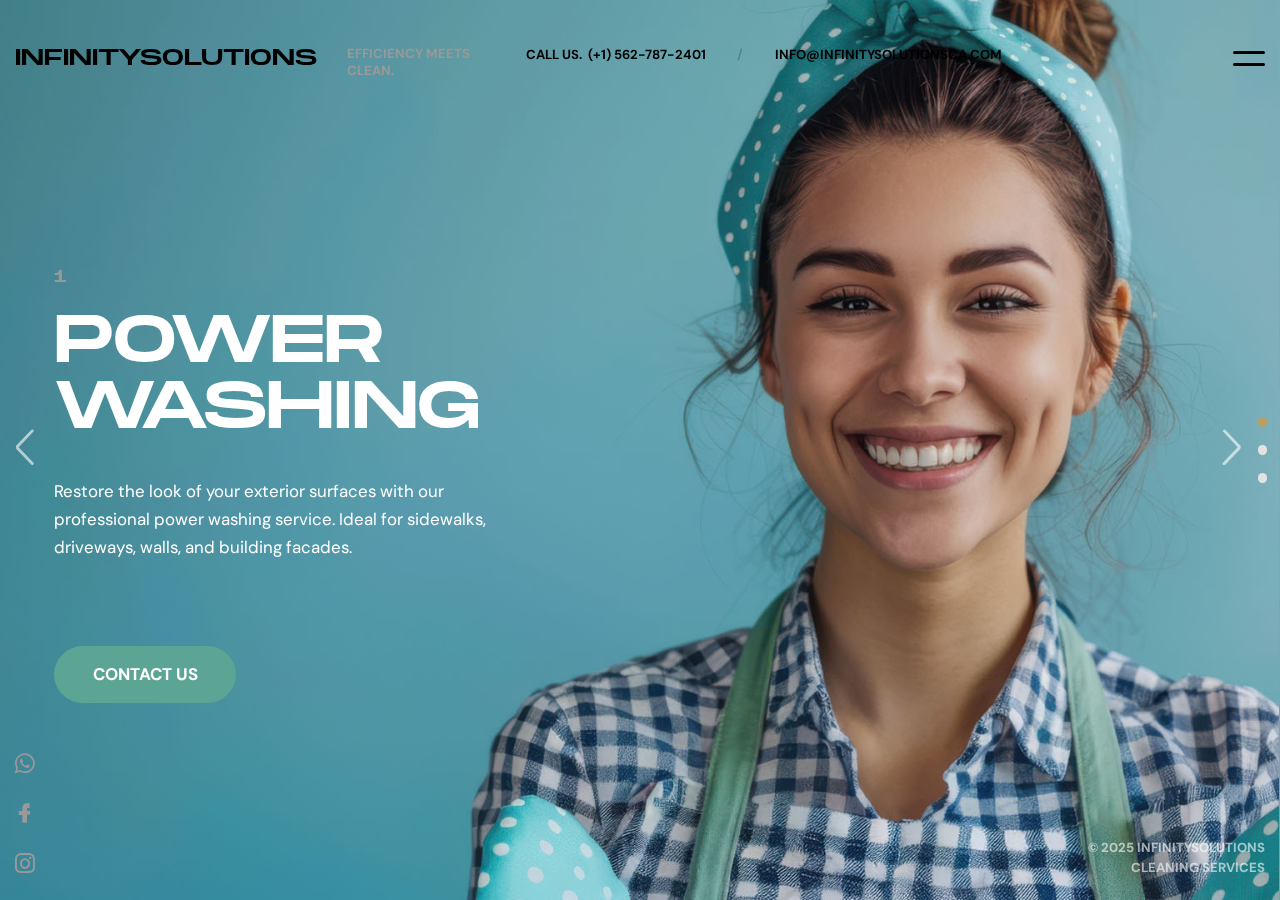
<file: services.html>
<!doctype html>
<html lang="en">
  <head>
    <meta charset="utf-8">
    <meta name="viewport" content="width=device-width, initial-scale=1, shrink-to-fit=no, user-scalable=0">
    <meta name="description" content="Professional commercial cleaning in Long Beach, CA. Office, warehouse, clinic & school cleaning, plus power washing & post-construction services.">
    <meta name="keywords" content="commercial cleaning, office cleaning, janitorial services, warehouse cleaning, clinic cleaning, school cleaning, Long Beach, Infinity Solutions">
    <meta name="robots" content="index, follow">

    <!-- Facebook Meta Tags -->
    <meta property="og:type" content="website">
    <meta property="og:title" content="Infinity Solutions | Commercial Cleaning Services">
    <meta property="og:description" content="Trusted commercial cleaning in Long Beach, CA. Offices, schools, clinics, warehouses & more. Get your free quote today.">
    <meta property="og:image" content="https://tusitio.com/images/og-image.jpg"> <!-- reemplazar con URL real -->
    <meta property="og:url" content="https://tusitio.com/">
    <meta property="og:site_name" content="Infinity Solutions">

    <!-- Twitter Meta Tags -->
  <meta name="twitter:card" content="summary_large_image">
  <meta name="twitter:title" content="Infinity Solutions | Commercial Cleaning Services">
  <meta name="twitter:description" content="Trusted commercial cleaning in Long Beach, CA. Offices, schools, clinics, warehouses & more. Get your free quote today.">
  <meta name="twitter:image" content="https://tusitio.com/images/og-image.jpg"> <!-- reemplazar con URL real -->



    <title>Infinity Solutions | Commercial Cleaning Services in Long Beach, CA</title>

    <!-- CSS -->
    <link href="css/bootstrap.min.css" rel="stylesheet">
    <link href="css/owl.carousel.min.css" rel="stylesheet">
    <link href="css/owl.theme.default.min.css" rel="stylesheet">
    <link href="css/animate.min.css" rel="stylesheet">
    <link href="css/jquery.pagepiling.css" rel="stylesheet">
    <link href="css/jquery.fancybox.min.css" rel="stylesheet">
    <link href="css/LineIcons.css" rel="stylesheet">

    <!-- Main CSS -->
    <link href="css/style.css" rel="stylesheet">

    <!-- Favicons -->
    <link rel="apple-touch-icon" sizes="180x180" href="img/favicons/apple-touch-icon.png">
    <link rel="icon" type="image/png" sizes="32x32" href="img/favicons/favicon-32x32.png">
    <link rel="icon" type="image/png" sizes="16x16" href="img/favicons/favicon-16x16.png">
    <link rel="manifest" href="img/favicons/site.webmanifest">
    <link rel="mask-icon" href="img/favicons/safari-pinned-tab.svg" color="#222222">
    <link rel="shortcut icon" href="img/favicons/favicon.ico">
    <meta name="msapplication-TileColor" content="#222222">
    <meta name="msapplication-config" content="img/favicons/browserconfig.xml">
    <meta name="theme-color" content="#ffffff">

  </head>

  <body class="body-copyright-light">
    <div class="preloader">
      <div class="three-bounce">
        <div class="one"></div>
        <div class="two"></div>
        <div class="three"></div>
      </div>
    </div>
    <div class="wrapper">
      <header id="header" class="header header-fixed">
        <div class="header-bg"></div>
        <div class="container-fluid clearfix">
          <div class="brand">
            <a href="index.html">
              <div class="brand-name font-custom">InfinitySolutions</div>
            </a>
          </div>

          <button class="nav-toggle-btn a-nav-toggle">
            <span class="nav-toggle">
              <span class="stick stick-1"></span>
              <span class="stick stick-2"></span>
            </span>
          </button>

          <div class="header-content d-none d-md-block">
            <div class="row">
              <div class="col-md-3">
                <div class="header-tagline">Efficiency Meets Clean.</div>
              </div>
              <div class="col-md-9">
                <div class="header-contacts">
                  <div class="header-contact-item">Call us.&nbsp; <a href="tel:+1 5627872401" class="phone-link">(+1) 562-787-2401</a></div>
                  <div class="header-contact-divider">/</div>
                  <div class="header-contact-item"><a href="mailto:info@infinitysolutionsca.com" class="mail-link">info@infinitysolutionsca.com</a></div>
                </div>
              </div>
            </div>
          </div>
        </div>

        <div class="hide-menu a-nav-toggle"></div>

        <div class="menu">
          <div class="menu-lang">
            <a href="#" class="menu-lang-item active">Eng</a>
            <a href="#" class="menu-lang-item">Esp</a>
          </div>

          <nav class="menu-main" id="accordion">
            <ul id="menuMain">
              <li><a href="index.html">Home</a></li>
                <li data-menuanchor="Intro" class="active"><a href="#Intro">Intro</a></li>
                <li data-menuanchor="Services"><a href="#Services">Services</a></li>
                <li data-menuanchor="Contact"><a href="#Contact">Contact</a></li>
              </ul>
          </nav>

          <div class="menu-footer">
              <ul class="social social-rounded">
                <li><a href="#"><i class="lni lni-facebook-filled"></i></a></li>
                <li><a href="#"><i class="lni lni-instagram-original"></i></a></li>
              </ul>
            <div class="menu-copyright">&copy; 2025<br /> Infinity Solutions Cleaning Services</div>
          </div>
        </div>
      </header>


      <div id="content" class="content">
        <div class="homepage-personal a-pagepiling">
          <div class="section pp-scrollable slide-dark slide-dark-bg text-white slide-personal-projects">
            <div class="carousel-project-personal a-carousel-projects owl-carousel owl-theme">
              <div class="carousel-project-item" style="background-image: url(img/services/bg-1.jpg);">
                <div class="slide-container">
                  <div class="container">
                    <div class="slide-num">1</div>
                    <div class="animate-element delay5 fadeInDown">
                      <div class="row">
                        <div class="col-md-7">
                          <!-- <div class="slide-title-sub slide-title-sub-md">Additional Services</div> -->
                        </div>
                      </div>
                      <div class="row">
                        <div class="col-md-7">
                          <h3 class="slide-title text-white">Power<br>Washing</h3>
                          <div class="row">
                            <div class="col-lg-8">
                              <div class="slide-descr slide-descr-projects">Restore the look of your exterior surfaces with our professional power washing service. Ideal for sidewalks, driveways, walls, and building facades.</div>
                            </div>
                          </div>
                          <div class="slide-btn slide-btn-projects">
                            <a href="#Contact" class="btn btn-success">Contact Us</a>
                            <!-- <a href="#" class="slide-projects-more mt-2 mb-2">see all projects</a> -->
                          </div>
                        </div>
                      </div>
                    </div>
                  </div>
                </div>
              </div>
              <div class="carousel-project-item" style="background-image: url(img/services/bg-2.jpg);">
                <div class="slide-container">
                  <div class="container">
                    <div class="slide-num">3</div>
                    <div class="animate-element delay5 fadeInDown">
                      <div class="row">
                        <div class="col-md-7">
                          <!-- <div class="slide-title-sub slide-title-sub-md">featured works</div> -->
                        </div>
                      </div>
                      <div class="row">
                        <div class="col-md-7">
                          <h3 class="slide-title text-white">Carpet Cleaning</h3>
                          <div class="row">
                            <div class="col-lg-8">
                              <div class="slide-descr slide-descr-projects">Deep-clean your carpets and remove dirt, stains, and allergens with our advanced carpet cleaning techniques for a fresher, healthier environment.</div>
                            </div>
                          </div>
                          <div class="slide-btn slide-btn-projects">
                            <a href="#Contact" class="btn btn-success">Contact Us</a>
                            <!-- <a href="#" class="slide-projects-more mt-2 mb-2">see all projects</a> -->
                          </div>
                        </div>
                      </div>
                    </div>
                  </div>
                </div>
              </div>
              <div class="carousel-project-item" style="background-image: url(img/services/bg-4.jpg);">
                <div class="slide-container">
                  <div class="container">
                    <div class="slide-num">2</div>
                    <div class="animate-element delay5 fadeInDown">
                      <div class="row">
                        <div class="col-md-7">
                          <!-- <div class="slide-title-sub slide-title-sub-md">featured works</div> -->
                        </div>
                      </div>
                      <div class="row">
                        <div class="col-md-7">
                          <h3 class="slide-title text-white">Post-Construction<br>Cleaning</h3>
                          <div class="row">
                            <div class="col-lg-8">
                              <div class="slide-descr slide-descr-projects">We clear out dust, debris, and construction residue to leave your new or renovated space spotless, safe, and ready to use.</div>
                            </div>
                          </div>
                          <div class="slide-btn slide-btn-projects">
                            <a href="#Contact" class="btn btn-success">Contact Us</a>
                            <!-- <a href="#" class="slide-projects-more mt-2 mb-2">see all projects</a> -->
                          </div>
                        </div>
                      </div>
                    </div>
                  </div>
                </div>
              </div>
              <div class="carousel-project-item" style="background-image: url(img/services/service-window.jpg);">
                <div class="slide-container">
                  <div class="container">
                    <div class="slide-num">3</div>
                    <div class="animate-element delay5 fadeInDown">
                      <div class="row">
                        <div class="col-md-7">
                          <!-- <div class="slide-title-sub slide-title-sub-md">featured works</div> -->
                        </div>
                      </div>
                      <div class="row">
                        <div class="col-md-7">
                          <h3 class="slide-title text-white">Window Cleaning</h3>
                          <div class="row">
                            <div class="col-lg-8">
                              <div class="slide-descr slide-descr-projects">Enhance visibility and natural light with streak-free, detailed window cleaning—interior and exterior, done with care and efficiency.</div>
                            </div>
                          </div>
                          <div class="slide-btn slide-btn-projects">
                            <a href="#Contact" class="btn btn-success">Contact Us</a>
                            <!-- <a href="#" class="slide-projects-more mt-2 mb-2">see all projects</a> -->
                          </div>
                        </div>
                      </div>
                    </div>
                  </div>
                </div>
              </div>
              <div class="carousel-project-item" style="background-image: url(img/services/service-hardwood-installation.jpg);">
                <div class="slide-container">
                  <div class="container">
                    <div class="slide-num">3</div>
                    <div class="animate-element delay5 fadeInDown">
                      <div class="row">
                        <div class="col-md-7">
                          <!-- <div class="slide-title-sub slide-title-sub-md">featured works</div> -->
                        </div>
                      </div>
                      <div class="row">
                        <div class="col-md-7">
                          <h3 class="slide-title text-white">Hardwood Floor Installation</h3>
                          <div class="row">
                            <div class="col-lg-8">
                              <div class="slide-descr slide-descr-projects">Upgrade your space with professionally installed hardwood flooring. We ensure precision, quality materials, and a flawless finish.</div>
                            </div>
                          </div>
                          <div class="slide-btn slide-btn-projects">
                            <a href="#Contact" class="btn btn-success">Contact Us</a>
                            <!-- <a href="#" class="slide-projects-more mt-2 mb-2">see all projects</a> -->
                          </div>
                        </div>
                      </div>
                    </div>
                  </div>
                </div>
              </div>
            </div>
          </div>

          <div class="section pp-scrollable slide-personal-services">
            <div class="slide-container">
              <div class="slide-bg">
                <div class="slide-photo circle-light slide-services-circle2 transformLeft"></div>
                <div class="slide-photo circle-brown slide-services-circle1 transformRight"></div>
              </div>
              <div class="container">
                <div class="slide-num">2</div>
                <div class="row">
                  <div class="col-md-12">
                    <div class="animate-element delay5 fadeInDown">
                      <h2 class="slide-title slide-title-personal-services slide-title-lg">Services</h2>
                    </div>
                  </div>
                  <div class="col-md-12">
                    <h3 class="slide-title-info animate-element delay5 fadeInDown"><span class="text-primary">Clean spaces, clear minds.</span> At Infinity Solutions, we offer expert cleaning services for offices, warehouses, schools, clinics, and more—always with professionalism and attention to detail.</h3>
                  </div>
                </div>

                <div class="row animate-element delay5 fadeInUp">
                  <div class="col-md-12">
                    <div class="service-list row">
                      <div class="col-md-6">
                        <div class="service-item">
                          <div class="service-item-title slide-title-sub">Office Cleaning</div>
                          <div class="service-item-descr slide-descr">Daily, weekly, or custom cleaning schedules for professional office environments.</div> 
                          <div class="service-item-more"><button class="btn btn-sm btn-circle btn-success" data-toggle="modal" data-target="#service-cleaning"><i class="lni lni-plus"></i></button></div>
                        </div>
                      </div>
                      <div class="col-md-6">
                        <div class="service-item">
                          <div class="service-item-title slide-title-sub">Janitorial Services</div>
                          <div class="service-item-descr slide-descr">Comprehensive janitorial solutions including trash removal, restocking supplies, and floor care.</div>
                          <div class="service-item-more"><button class="btn btn-sm btn-circle btn-success" data-toggle="modal" data-target="#service-janitorial"><i class="lni lni-plus"></i></button></div>
                        </div>
                      </div>
                      <div class="col-md-6">
                        <div class="service-item">
                          <div class="service-item-title slide-title-sub">School Cleaning</div>
                          <div class="service-item-descr slide-descr">Safe and hygienic cleaning for educational facilities — daycares, schools, and training centers.</div>
                          <div class="service-item-more"><button class="btn btn-sm btn-circle btn-success" data-toggle="modal" data-target="#service-school"><i class="lni lni-plus"></i></button></div>
                        </div>
                      </div>
                      <div class="col-md-6">
                        <div class="service-item">
                          <div class="service-item-title slide-title-sub">Warehouse Cleaning</div>
                          <div class="service-item-descr slide-descr">High-performance cleaning for industrial and storage areas.</div>
                          <div class="service-item-more"><button class="btn btn-sm btn-circle btn-success" data-toggle="modal" data-target="#service-warehouse"><i class="lni lni-plus"></i></button></div>
                        </div>
                      </div>
                      <div class="col-md-12">
                        <div class="service-item">
                          <div class="service-item-title slide-title-sub">Clinic Cleaning</div>
                          <div class="service-item-descr slide-descr">Disinfection and detailed cleaning for healthcare and medical facilities.</div>
                          <div class="service-item-more"><button class="btn btn-sm btn-circle btn-success" data-toggle="modal" data-target="#service-clinic"><i class="lni lni-plus"></i></button></div>
                        </div>
                      </div>
                    </div>
                  </div>
                </div>
              </div>
            </div>
          </div>

         <div class="section pp-scrollable slide-personal-contacts">
            <div class="slide-container">
              <div class="slide-bg">
                <div class="slide-photo circle-light slide-contacts-circle1 transformLeft"></div>
                <div class="slide-photo circle-brown slide-contacts-circle2 transformRight"></div>
              </div>
              <div class="container">
                <div class="slide-num">8</div>
                <div class="row">
                  <div class="col-lg-7 mb-5 mb-lg-0">
                    <div class="contact-personal-card">
                      <div class="contact-personal-card-title animate-element delay7 fadeInDown">
                        <h2 class="slide-title">contact</h2>
                      </div>
                      <div class="contact-personal-card-detail animate-element delay7 fadeInUp">
                        <div class="row">
                          <div class="col-xl-7 col-lg-10">
                            <div class="title-mini">contact info</div>
                            <div class="slide-title-sub">Long Beach, CA</div>
                            <div class="slide-title-sub"><a href="tel:+15627872401" class="phone-link">(562)787-2401</a></div>
                            <div class="text-md text-uppercase"><a href="mailto:infinityysolutions111@gmail.com" class="text-primary"><strong>infinityysolutions111@gmail.com</strong></a></div>
                          </div>
                        </div>
                      </div>
                    </div>
                  </div>
                  <div class="col-lg-5 animate-element delay7 fadeInUp">
                    <div class="slide-title-info">Have a question? <span class="text-primary">Let's talk today.</span></div>
                    <form class="contact-personal-form a-ajax-form">
                      <div class="form-group form-group-material a-form-group">
                        <label class="label">Full name</label>
                        <input type="text" class="form-control" name="name" required />
                      </div>
                      <div class="form-group form-group-material a-form-group">
                        <label class="label">Email</label>
                        <input type="email" class="form-control" name="email" required />
                      </div>
                      <div class="form-group form-group-material a-form-group">
                        <label class="label">Category</label>
                        <select class="form-control" name="category">
                          <option value="">&nbsp;</option>
                          <option value="officecleaning">Office Cleaning</option>
                          <option value="janitorialcleaning">Janitorial Cleaning</option>
                          <option value="schoolcleaning">School Cleaning</option>
                          <option value="warehousecleaning">Warehouse Cleaning</option>
                          <option value="cliniccleaning">Clinic Cleaning</option>
                          <option value="additionalservices">Additional Services</option>
                        </select>
                      </div>
                      <div class="form-group form-group-material a-form-group">
                        <label class="label">Your questions/comments</label>
                        <textarea class="form-control" name="message" cols="30" rows="3"></textarea>
                      </div>
                      <div class="form-group control-file a-file">
                        <input type="file" name="file_attach[]" multiple />
                        <div class="file-path-wrapper">
                          <i class="lni lni-paperclip text-primary"></i>
                          <input class="file-path form-control" placeholder="Add Attachment(.doc;.pdf)" />
                        </div>
                      </div>
                      <div class="message text-success success-message">Your message is successfully sent...</div>
                      <div class="message text-danger error-message">Sorry something went wrong</div>
                      <div class="control-btn">
                        <button class="btn btn-success" type="submit">Send message</button>
                      </div>

                    </form>
                  </div>
                </div>
              </div>
            </div>
          </div>

        </div>
      </div>


      <footer id="footer" class="footer">
        <ul class="social social-fixed">
          <li><a href="#"><i class="lni lni-whatsapp"></i></a></li>
          <li><a href="#"><i class="lni lni-facebook-filled"></i></a></li>
          <li><a href="#"><i class="lni lni-instagram-original"></i></a></li>
        </ul>

        <div class="copyright copyright-fixed d-none d-md-block">
          &copy; 2025 InfinitySolutions <br /> Cleaning Services
        </div>
      </footer>
    </div>


    <!-- Modal - request a quote -->
    <div class="modal fade" id="send-request">
      <div class="modal-dialog modal-dialog-centered" role="document">
        <div class="modal-content">
          <div class="modal-header">
            <h2 class="modal-title">Send request</h2>
            <button type="button" class="close" data-dismiss="modal" aria-label="Close">
              <i class="lni lni-close"></i>
            </button>
          </div>
          <div class="modal-body">
            <p class="slide-descr">Leave your contacts and our managers will contact you soon.</p>
            <form class="form-request a-ajax-form">
              <div class="form-group form-group-material a-form-group">
                <input type="text" name="name" class="form-control" placeholder="Name">
              </div>
              <div class="form-group form-group-material a-form-group">
                <input type="email" name="email"  class="form-control" required="" placeholder="Email *">
              </div>
              <div class="form-group form-group-material a-form-group">
                <textarea rows="3" name="message"  class="form-control" placeholder="Message"></textarea>
              </div>
              <div class="message text-success success-message">Your message is successfully sent...</div>
              <div class="message text-danger error-message">Sorry something went wrong</div>
              <div class="control-btn text-right">
                <button type="submit" class="btn btn-success">Submit</button>
              </div>
            </form>
          </div>
        </div>
      </div>
    </div>

    <!-- Modal - service cleaning -->
    <div class="modal fade" id="service-cleaning">
      <div class="modal-dialog modal-dialog-centered" role="document">
        <div class="modal-content">
          <div class="modal-header">
            <h2 class="modal-title">Office Cleaning That Works for You</h2>
            <button type="button" class="close" data-dismiss="modal" aria-label="Close">
              <i class="lni lni-close"></i>
            </button>
          </div>
          <div class="modal-body">
            <p class="slide-descr">Our office cleaning services are designed to create a fresh, professional environment that boosts employee productivity and leaves a great impression on your clients. We cover dusting, vacuuming, mopping, trash removal, disinfecting of high-touch areas, and more. Services can be scheduled daily, weekly, or biweekly to fit your needs. We use eco-friendly products to reduce allergens and maintain air quality. Whether you manage a small office or a corporate space, we tailor our approach to match your workflow and hours of operation.</p>
          </div>
        </div>
      </div>
    </div>

    <!-- Modal - service janitorial -->
    <div class="modal fade" id="service-janitorial">
      <div class="modal-dialog modal-dialog-centered" role="document">
        <div class="modal-content">
          <div class="modal-header">
            <h2 class="modal-title">Reliable Janitorial Services for Every Business</h2>
            <button type="button" class="close" data-dismiss="modal" aria-label="Close">
              <i class="lni lni-close"></i>
            </button>
          </div>
          <div class="modal-body">
            <p class="slide-descr">Our janitorial services go beyond basic cleaning. We offer comprehensive daily or nightly maintenance, including restroom sanitation, floor care (sweeping, mopping, polishing), window spot cleaning, waste management, and restocking of supplies. We also monitor and report any maintenance issues observed during cleaning. Our trained staff follows a strict checklist to ensure nothing is missed. Whether it’s a retail store, office building, or industrial site, we keep your space consistently clean and compliant with safety standards.</p>
          </div>
        </div>
      </div>
    </div>

    <!-- Modal - service school -->
    <div class="modal fade" id="service-school">
      <div class="modal-dialog modal-dialog-centered" role="document">
        <div class="modal-content">
          <div class="modal-header">
            <h2 class="modal-title">Safe & Sanitary School Environments</h2>
            <button type="button" class="close" data-dismiss="modal" aria-label="Close">
              <i class="lni lni-close"></i>
            </button>
          </div>
          <div class="modal-body">
            <p class="slide-descr">Keeping schools clean is essential for student health and academic success. Our school cleaning services include daily classroom sanitation, restroom disinfection, floor maintenance, cafeteria cleaning, and disinfection of shared items like desks, doorknobs, and sports equipment. We prioritize the use of child-safe and non-toxic cleaning agents. Our team works after school hours or on weekends to ensure minimal disruption. With a strong focus on hygiene and health protocols, we help reduce the spread of illness in educational environments.</p>
          </div>
        </div>
      </div>
    </div>

    <!-- Modal - service warehouse -->
    <div class="modal fade" id="service-warehouse">
      <div class="modal-dialog modal-dialog-centered" role="document">
        <div class="modal-content">
          <div class="modal-header">
            <h2 class="modal-title">Industrial Cleaning for Big Spaces</h2>
            <button type="button" class="close" data-dismiss="modal" aria-label="Close">
              <i class="lni lni-close"></i>
            </button>
          </div>
          <div class="modal-body">
            <p class="slide-descr">Warehouses require specialized cleaning to manage large areas, dust accumulation, and heavy-use zones. Our service includes sweeping and scrubbing floors, removing debris, cleaning break rooms and restrooms, high-surface dusting (vents, beams), and sanitizing shared equipment. We follow OSHA safety standards and adapt to your schedule to avoid interfering with operations. Proper warehouse cleaning enhances safety, reduces fire risks, and supports a more efficient working environment.</p>
          </div>
        </div>
      </div>
    </div>

    <!-- Modal - service clinic -->
    <div class="modal fade" id="service-clinic">
      <div class="modal-dialog modal-dialog-centered" role="document">
        <div class="modal-content">
          <div class="modal-header">
            <h2 class="modal-title">Clinic Cleaning Services</h2>
            <button type="button" class="close" data-dismiss="modal" aria-label="Close">
              <i class="lni lni-close"></i>
            </button>
          </div>
          <div class="modal-body">
            <p class="slide-descr">Clinic and medical facility cleaning requires precision and attention to sanitation protocols. We clean and disinfect waiting areas, examination rooms, treatment areas, and restrooms using hospital-grade cleaning products. Special attention is given to high-touch surfaces such as counters, medical equipment, and seating areas. Our trained staff follows procedures that minimize cross-contamination, and we use color-coded cleaning supplies to prevent germ transfer. We work discreetly and efficiently to maintain patient confidence and health standards.</p>
          </div>
        </div>
      </div>
    </div>

    <script src="https://code.jquery.com/jquery-1.12.4.min.js" integrity="sha256-ZosEbRLbNQzLpnKIkEdrPv7lOy9C27hHQ+Xp8a4MxAQ=" crossorigin="anonymous"></script>
    <script>window.jQuery || document.write('<script src="js/jquery.min.js"><\/script>')</script>
    <script src="js/bootstrap.bundle.min.js"></script>
    <script src="js/owl.carousel.min.js"></script>
    <script src="js/jquery.pagepiling.min.js"></script>
    <script src="js/jquery.fancybox.min.js"></script>
    <script src="js/jquery.validate.min.js"></script>
    <script src="js/scriptv2.js"></script>

  </body>
</html>
</file>
<file: css/style.css>
/* ------------------------------------------------------------------------------

  Template Name: Hayley


  Description: Hayley - Creative Personal Onepage HTML Template
  Author: Paul
  Author URI: http://themeforest.net/user/paul_tf

  1.  Global

      1.1 General
      1.2 Typography
      1.3 Buttons
      1.4 Forms
      1.5 Animation

  2.  Preloader
  3.  Header
  4.  Home Personal

	  4.1 Slide Intro
	  4.2 Slide Services
	  4.3 Slide Projects
	  4.4 Slide Awards
	  4.5 Slide Experience
	  4.6 Slide Clients
	  4.7 Slide Testimonials
	  4.8 Slide Contact

  5.  Footer



/*-------------------------------------------------------------------------------
  1. Global
-------------------------------------------------------------------------------*/


/* 1.1 General */

@import url('https://fonts.googleapis.com/css2?family=DM+Sans:ital,wght@0,400;0,700;1,400;1,700&display=swap');

@font-face {
	font-family: 'MonumentExtended';
	src: url('../fonts/monumentextended-regular-webfont.woff2') format('woff2'),
		 url('../fonts/monumentextended-regular-webfont.woff') format('woff');
	font-weight: normal;
	font-style: normal;
}

html {
	font-size: 12px;
}

body {
	font-family: 'DM Sans', sans-serif;
	color: #000000;
}

a,
a:hover {
	color: #5ca595;
}

a.text-primary:focus,
a.text-primary:hover {
	color: #5ca595 !important;
}

::selection {
	background-color: #b99e64;
	color: #ffffff;
	text-shadow: none;
}

-webkit-::selection {
	background-color: #b99e64;
	color: #ffffff;
	text-shadow: none;
}

::-moz-selection {
	background-color: #b99e64;
	color: #ffffff;
	text-shadow: none;
}

::-webkit-scrollbar {
	width: 5px;
	height: 5px;
}

::-webkit-scrollbar-thumb {
	cursor: pointer;
	background: #b99e64;
}

@media (min-width: 1200px) {
	.container,
	.container-sm,
	.container-md,
	.container-lg,
	.container-xl {
		max-width: 1200px;
	}
}

@media (min-width: 1600px) {
	.container-fluid {
		padding-left: 4.25rem;
		padding-right: 4.25rem;
	}
}

.full-height {
	min-height: 100vh;
}



/* 1.2 Typography */

.font-custom {
	font-family: 'MonumentExtended', sans-serif;
}

.text-primary {
	color: #b99e64 !important;
}

.text-success,
a.text-success:hover {
	color: #5ca595 !important;
}

.text-underline {
	text-decoration: underline;
}

.text-md {
	font-size: 1.125rem;
}

.text-white a {
	color: #ffffff;
}



/* 1.3 Buttons */

button:focus,
input:focus {
	outline: none;
}

.btn {
	padding: 1rem 2.5rem;
	border-radius: 500px;
	font-weight: bold;
	font-size: 1.125rem;
	text-transform: uppercase;
}

.btn-success,
.btn-success:hover,
.btn-success.focus,
.btn-success:focus,
.btn-success:not(:disabled):not(.disabled).active,
.btn-success:not(:disabled):not(.disabled):active,
.show > .btn-success.dropdown-toggle {
	background-color: #5ca595;
	border-color: #5ca595;
}

.btn-success {
	transition: box-shadow .3s ease-in-out;
	transition-delay: 0;
}

.btn-success:hover,
.btn-success.focus,
.btn-success:focus {
	box-shadow: rgba(92,165,149,.2) 0 0 0 6px;
}

.btn-sm {
	padding-top: .5rem;
	padding-bottom: .375rem;
	font-size: 1rem;
}

.btn-circle.btn-sm {
	padding-left: .4375rem;
	padding-right: .4375rem;
	min-width: calc(.875rem + 1.5em + 2px);
}



/* 1.4 Forms */

.control-btn {
	margin-top: 2rem;
}

select.form-control {
	background-image: url("data:image/svg+xml,%3csvg xmlns='http://www.w3.org/2000/svg' viewBox='0 0 64 64'%3e%3cpath fill='%23000000' d='M32,48.1c-1.3,0-2.4-0.5-3.5-1.3L0.8,20.7c-1.1-1.1-1.1-2.7,0-3.7c1.1-1.1,2.7-1.1,3.7,0L32,42.8l27.5-26.1 c1.1-1.1,2.7-1.1,3.7,0c1.1,1.1,1.1,2.7,0,3.7L35.5,46.5C34.4,47.9,33.3,48.1,32,48.1z'/%3e%3c/svg%3e");
	background-repeat: no-repeat;
	background-size: 1rem 1rem;
	background-position: 100% 50%;
	-webkit-appearance: none;
	   -moz-appearance: none;
	        appearance: none;
}

.form-group-material {
	margin-bottom: .625rem;
	padding-top: 1rem;
	position: relative;
}

.form-group-material .label {
	position: absolute;
	left: 0;
	font-size: 1.125rem;
	color: #999999;
	pointer-events: none;
	transform-origin: left top;
	transition: all .3s ease-in-out;
}

.form-group-material .label,
.form-group-material.a-form-group.active .label {
	transform: scale(.77777778);
	top: 0;
}

.form-group-material.a-form-group .label {
	transform: scale(1);
	top: 1.5625rem;
}

.form-group-material .form-control {
	border-radius: 0;
	border: none;
	border-bottom: #999999 1px solid;
	background-color: transparent;
	padding: .5rem 0;
	font-size: 1.125rem;
	color: #000000;
}

.form-group-material .form-control:not(textarea) {
	height: calc(1.5em + 1rem + 1px);
}

.form-group-material .form-control:focus {
	outline: none;
	box-shadow: none;
	border-bottom-color: #000000;
}

label.error {
	margin-top: .5rem;
	margin-bottom: 0;
	color: #b99e64;
}

.form-control.error,
.form-control.error:focus {
	border-color: #b99e64;
	color: #b99e64;
}

.control-file {
	margin-top: 1.625rem;
	margin-bottom: 2.5rem;
	position: relative;
}

.control-file i {
	position: absolute;
	left: -.25rem;
	top: .5625rem;
	font-size: 1.625rem;
}

.control-file .file-path-wrapper {
	overflow: hidden;
}

.control-file input.file-path {
	padding: 0 0 0 2.125rem;
	border: none;
	border-radius: 0;
	background: transparent;
	white-space: nowrap;
	overflow: hidden;
	text-overflow: ellipsis;
	font-size: 1.125rem;
}

.control-file input.file-path::-moz-placeholder {
	color: #b99e64;
	text-decoration: underline;
	opacity: 1;
	transition: color .3s ease;
}

.control-file:hover input.file-path::-moz-placeholder {
	color: #5ca595;
}

.control-file input.file-path:-ms-input-placeholder {
	color: #b99e64;
	text-decoration: underline;
	transition: color .3s ease;
}

.control-file:hover input.file-path:-ms-input-placeholder {
	color: #5ca595;
}

.control-file input.file-path::-webkit-input-placeholder {
	color: #b99e64;
	text-decoration: underline;
	transition: color .3s ease;
}

.control-file:hover input.file-path::-webkit-input-placeholder {
	color: #5ca595;
}

.control-file input[type=file] {
	position: absolute;
	top: 0;
	right: 0;
	left: 0;
	bottom: 0;
	z-index: 10;
	width: 100%;
	margin: 0;
	padding: 0;
	font-size: 1.125rem;
	cursor: pointer;
	opacity: 0;
	filter: alpha(opacity=0)
}

.control-file input[type=file]::-webkit-file-upload-button {
	display: none;
}



/* 1.5 Animation */

@-webkit-keyframes fadeZooming {
	from {
		opacity: 0;
		-webkit-transform: scale3d(.6, .6, .6);
		transform: scale3d(.6, .6, .6);
		margin-left: -12rem;
	}

	100% {
		opacity: 1;
		margin-left: 0;
	}
}

@keyframes fadeZooming {
	from {
		opacity: 0;
		-webkit-transform: scale3d(.6, .6, .6);
		transform: scale3d(.6, .6, .6);
		margin-left: -12rem;
	}

	100% {
		opacity: 1;
		margin-left: 0;
	}
}

.fadeZooming {
	-webkit-animation-name: fadeZooming;
	animation-name: fadeZooming;
}

@-webkit-keyframes fadeInDown {
	from {
		opacity: 0;
		-webkit-transform: translate3d(0, -6.5rem, 0);
		transform: translate3d(0, -6.5rem, 0);
	}

	to {
		opacity: 1;
		-webkit-transform: translate3d(0, 0, 0);
		transform: translate3d(0, 0, 0);
	}
}

@keyframes fadeInDown {
	from {
		opacity: 0;
		-webkit-transform: translate3d(0, -6.5rem, 0);
		transform: translate3d(0, -6.5rem, 0);
	}

	to {
		opacity: 1;
		-webkit-transform: translate3d(0, 0, 0);
		transform: translate3d(0, 0, 0);
	}
}

.fadeInDown {
	-webkit-animation-name: fadeInDown;
	animation-name: fadeInDown;
}

@-webkit-keyframes fadeInUp {
	from {
		opacity: 0;
		-webkit-transform: translate3d(0, 10rem, 0);
		transform: translate3d(0, 10rem, 0);
	}

	to {
		opacity: 1;
		-webkit-transform: translate3d(0, 0, 0);
		transform: translate3d(0, 0, 0);
	}
}

@keyframes fadeInUp {
	from {
		opacity: 0;
		-webkit-transform: translate3d(0, 10rem, 0);
		transform: translate3d(0, 10rem, 0);
	}

	to {
		opacity: 1;
		-webkit-transform: translate3d(0, 0, 0);
		transform: translate3d(0, 0, 0);
	}
}

.fadeInUp {
	-webkit-animation-name: fadeInUp;
	animation-name: fadeInUp;
}

@-webkit-keyframes fadeInLeft {
	from {
		opacity: 0;
		-webkit-transform: translate3d(-10rem, 0, 0);
		transform: translate3d(-10rem, 0, 0);
	}

	to {
		opacity: 1;
		-webkit-transform: translate3d(0, 0, 0);
		transform: translate3d(0, 0, 0);
	}
}

@keyframes fadeInLeft {
	from {
		opacity: 0;
		-webkit-transform: translate3d(-10rem, 0, 0);
		transform: translate3d(-10rem, 0, 0);
	}

	to {
		opacity: 1;
		-webkit-transform: translate3d(0, 0, 0);
		transform: translate3d(0, 0, 0);
	}
}

.fadeInLeft {
  -webkit-animation-name: fadeInLeft;
  animation-name: fadeInLeft;
}

@-webkit-keyframes fadeInRight {
	from {
		opacity: 0;
		-webkit-transform: translate3d(10rem, 0, 0);
		transform: translate3d(10rem, 0, 0);
	}

	to {
		opacity: 1;
		-webkit-transform: translate3d(0, 0, 0);
		transform: translate3d(0, 0, 0);
	}
}

@keyframes fadeInRight {
	from {
		opacity: 0;
		-webkit-transform: translate3d(10rem, 0, 0);
		transform: translate3d(10rem, 0, 0);
	}

	to {
		opacity: 1;
		-webkit-transform: translate3d(0, 0, 0);
		transform: translate3d(0, 0, 0);
	}
}

.fadeInRight {
	-webkit-animation-name: fadeInRight;
	animation-name: fadeInRight;
}



/*-------------------------------------------------------------------------------
  2. Preloader
/* ------------------------------------------------------------------------------- */

.preloader {
	position: fixed;
	overflow: hidden;
	z-index: 999999;
	left: 0;
	top: 0;
	width: 100%;
	height: 100%;
	background: #f5f4f0;
	text-align: center;
}

.three-bounce {
	position: absolute;
	top: 50%;
	left: 50%;
	-webkit-transform: translate(-50%, -50%);
	transform: translate(-50%, -50%);
}

.three-bounce > div {
	display: inline-block;
	width: 18px;
	height: 18px;
	border-radius: 100%;
	background-color: #c06451;
	-webkit-animation: bouncedelay 1.4s infinite ease-in-out both;
	animation: bouncedelay 1.4s infinite ease-in-out both;
}

.three-bounce .one {
	-webkit-animation-delay: -0.32s;
	animation-delay: -0.32s;
}

.three-bounce .two {
	-webkit-animation-delay: -0.16s;
	animation-delay: -0.16s;
}

@-webkit-keyframes bouncedelay {
	0%, 80%, 100% { -webkit-transform: scale(0); }
	40% { -webkit-transform: scale(1) }
}

@keyframes bouncedelay {
	0%, 80%, 100% { -webkit-transform: scale(0); transform: scale(0); }
	40% { transform: scale(1); -webkit-transform: scale(1); }
}



/*-------------------------------------------------------------------------------
  3. Header
-------------------------------------------------------------------------------*/

.header {
	padding-top: 1.5rem;
	padding-bottom: 1.5rem;
	margin-top: 0;
}

.header .container-fluid {
	color: #000000;
	transition: color .3s ease-in-out;
}

@media (min-width: 768px) {
	.header {
		padding-top: 2.75rem;
		padding-bottom: 2.75rem;
	}
}

.header-fixed {
	position: fixed;
	top: 0;
	left: 0;
	width: 100%;
	z-index: 900;
}

.header-bg {
	position: absolute;
	left: 0;
	right: 0;
	top: 0;
	height: 0;
	z-index: -1;
	background-color: #ffffff;
	box-shadow: 0 0 0px rgba(0,0,0,0.1);
	transition: .3s ease-in-out;
}

.header-shadow .header-bg {
	height: 100%;
	box-shadow: 0 0 30px rgba(0,0,0,0.1);
}

.brand {
	float: left;
	margin-right: 1rem;
	white-space: nowrap;
	font-size: 1.5rem;
	text-transform: uppercase;
}

.brand a {
	color: inherit;
	text-decoration: none;
}

.header-content {
	margin-left: 17.25%;
	margin-right: 17.25%;
	padding-top: 3px;
}

.header-tagline {
	padding-top: 2px;
	font-size: .875rem;
	line-height: 1.28571429;
	color: #999999;
	font-weight: bold;
	text-transform: uppercase;
	transition: color .3s ease-in-out;
}

.header-contacts {
	font-weight: bold;
	text-transform: uppercase;
	font-size: .875rem;
}

.header-contact-item,
.header-contact-divider {
	display: inline-block;
	vertical-align: middle;
}

.header-contact-divider {
	margin-left: 1.875rem;
	margin-right: 1.875rem;
	opacity: .2;
}

.phone-link,
.phone-link:hover,
.mail-link,
.mail-link:hover {
	color: inherit;
	text-decoration: none;
}

.phone-link {
	cursor: default;
}

.nav-toggle-btn {
	background: none;
	border: none;
	padding: .625rem 0;
	margin: 0;
	border-radius: 0;
	outline: none;
	float: right;
	position: relative;
	z-index: 995;
	font-weight: bold;
	text-transform: uppercase;
	color: inherit;
}

.nav-toggle-btn:hover {
	color: #b11d11;
}

.nav-toggle-btn:focus {
	outline: none;
}

.nav-toggle {
	display: block;
	width: 32px;
}

.nav-toggle .stick {
	display: block;
	width: 100%;
	border-radius: 3px;
	height: 3px;
	background: #000000;
	transition: all .3s;
	position: relative;
}

.nav-toggle .stick + .stick {
	margin-top: 9px;
}

.body-menu-opened .nav-toggle .stick-1 {
	animation: ease .5s top forwards;
}

.nav-toggle .stick-1 {
	animation: ease .5s top-2 forwards;
}

.body-menu-opened .nav-toggle .stick-2 {
	animation: ease .5s bottom forwards;
}

.nav-toggle .stick-2 {
	animation: ease .5s bottom-2 forwards;
}

@keyframes top {
	0% {
		top: 0;
		transform: rotate(0);
	}
	50% {
		top: 6px;
		transform: rotate(0);
	}
	100% {
		top: 6px;
		transform: rotate(45deg);
	}
}

@keyframes top-2 {
	0% {
		top: 6px;
		transform: rotate(45deg);
	}
	50% {
		top: 6px;
		transform: rotate(0deg);
	}
	100% {
		top: 0;
		transform: rotate(0deg);
	}
}

@keyframes bottom {
	0% {
		bottom: 0;
		transform: rotate(0);
	}
	50% {
		bottom: 6px;
		transform: rotate(0);
	}
	100% {
		bottom: 6px;
		transform: rotate(135deg);
	}
}

@keyframes bottom-2 {
	0% {
		bottom: 6px;
		transform: rotate(135deg);
	}
	50% {
		bottom: 6px;
		transform: rotate(0);
	}
	100% {
		bottom: 0;
		transform: rotate(0);
	}
}



.menu {
	position: fixed;
	top: 0;
	right: 0;
	bottom: 0;
	z-index: 990;
	background: #ffffff;
	max-width: 100%;
	width: 100%;
	padding: 4.25rem 4.375rem 4.1875rem;
	display: flex;
	flex-direction: column;
	transition: transform .4s ease-in-out;
	-webkit-transform: translateX(100%);
		transform: translateX(100%);
}

.body-menu-opened .menu {
	-webkit-transform: translateX(0%);
		transform: translateX(0%);
}

.hide-menu {
	position: fixed;
	left: 0;
	right: 0;
	top: 0;
	bottom: 100%;
	background: rgba(0,0,0,.65);
	z-index: 980;
}

.body-menu-opened .hide-menu {
	bottom: 0;
}

@media (min-width: 576px) {
	.menu {
		width: 27.5rem;
	}

	.modal-dialog {
    	max-width: 450px;
	}
}

.menu .menu-lang,
.menu .menu-main,
.menu .social,
.menu .menu-footer {
	opacity: 0;
	transform: translateY(3rem);
	transition: all .5s ease-in-out;
}

.menu .menu-lang {
	transition-delay: .2s;
}

.menu .menu-main {
	transition-delay: .4s;
}

.menu .social {
	transition-delay: .6s;
}

.menu .menu-footer {
	transition-delay: .8s;
}

.body-menu-opened .menu .menu-lang,
.body-menu-opened .menu .menu-main,
.body-menu-opened .menu .social,
.body-menu-opened .menu .menu-footer {
	opacity: 1;
	transform: translateY(0);
}

.menu .menu-lang {
	padding-bottom: 5.875rem;
	padding-bottom: 8.70370370vmin;
}

.menu-lang {
	font-size: .875rem;
	text-transform: uppercase;
	font-weight: 600;
}

.menu-lang-item {
	display: inline-block;
	margin-right: 1.5rem;
	color: #a3a4a8;
	text-decoration: none;
}

.menu-lang-item.active,
.menu-lang-item:hover {
	color: #1f2044;
	text-decoration: none;
}

.menu-main {
	height: 100%;
	overflow-x: hidden;
	overflow-y: auto;
	font-size: 1.375rem;
	font-weight: bold;
}

.menu-main > ul {
	margin: 0;
	padding: 0;
	list-style: none;
}

.menu-main > ul > li {
	margin-bottom: 1.1875rem;
	padding-left: 2px;
}

.menu-main a,
.menu-main a:hover {
	color: #1f2044;
	text-decoration: none;
}

.menu-main .active > a,
.menu-main a:hover {
	color: #b99e64;
}

.menu-main a:after {
	content: ".";
	opacity: 0;
	display: inline-block;
	transform: translate(2rem,0);
	transition: all .3s ease-in-out;
}

.menu-main .active a:after {
	transform: translate(0,0);
	opacity: 1;
}

.menu-footer {
	padding-top: 3rem;
}

.menu-copyright {
	margin-top: 2rem;
	text-transform: uppercase;
	font-size: .875rem;
	font-weight: bold;
	color: #999999;
}



/*-------------------------------------------------------------------------------
  4. Home Personal
-------------------------------------------------------------------------------*/

.content a {
	transition: color .3s ease;
}

@media (max-width: 575px) {
	.homepage-personal .container {
		padding-left: 43px;
		padding-right: 43px;
	}

	.homepage-personal .slide-personal-projects .container {
		padding-right: 53px;
	}
}

#pp-nav.right {
	right: 0;
}

#pp-nav li {
	width: auto;
	height: auto;
	margin: .5rem;
}

#pp-nav li a {
	display: block;
	padding: .375rem;
}

#pp-nav span {
	display: block;
	position: static;
	width: .625rem;
	height: .625rem;
	border: none;
	background-color: #e3e3e3;
	transition: background-color .3s ease-in-out;
}

#pp-nav a:hover span {
	background-color: #aaaaaa;
}

#pp-nav li .active span {
	background-color: #b99e64;
}

@media (min-width: 1600px) {
	#pp-nav.right {
		right: 3.5rem;
	}
}

.pp-scrollable {
	background-color: #ffffff;
	overflow-x: hidden;
	overflow-y: auto;
	-webkit-overflow-scrolling: touch;
}

.slide-dark {
	background-color: #f5f4f0;
}

.slide-num {
	margin-bottom: 1rem;
	position: relative;
	z-index: 200;
	font-family: 'MonumentExtended', sans-serif;
	font-size: 1.125rem;
	color: #999999;
	transition: color .3s ease-in-out;
}

@media (min-width: 1400px) {
	.slide-num {
		position: fixed;
		left: 15px;
		top: 29.62962963vmin;
		z-index: 100;
		margin-bottom: 0;
	}
}

@media (min-width: 1600px) {
	.slide-num {
		left: 4.25rem;
	}
}

.slide-container {
	width: 100%;
	min-height: 100%;
	display: flex;
	align-items: center;
	padding-top: 7.75rem;
	padding-bottom: 3.25rem;
	position: relative;
}

.slide-container > .container {
	position: relative;
	z-index: 200;
}

.slide-title {
	margin-bottom: 2rem;
	font-size: 6vmin;
	font-family: 'MonumentExtended', sans-serif;
	line-height: 1;
	color: #b99e64;
	text-transform: uppercase;
}

@media (min-width: 768px) {
	.slide-title {
		font-size: 7.40740741vmin;
	}
}

.slide-title-lg {
	margin-left: -.25rem;
	font-size: 6.875rem;
}

.slide-title-sub {
	margin-bottom: 2.75rem;
	font-size: 1.375rem;
	font-family: 'MonumentExtended', sans-serif;
	line-height: 1.45454545;
	color: #111111;
	text-transform: uppercase;
	letter-spacing: .025em;
}

.text-white .slide-title-sub {
	color: #ffffff;
}

.slide-title-sub-sm {
	font-size: 1.125rem;
	line-height: 1.55555556;
}

.slide-title-sub-md {
	font-size: 1.25rem;
}

.slide-title-info {
	font-size: 1.875rem;
	font-weight: bold;
	line-height: 1.35;
	letter-spacing: -.035em;
}

.slide-descr {
	color: #999999;
	font-size: 1.125rem;
	line-height: 1.66666667;
}

.text-white .slide-descr {
	color: #ffffff;
}

.slide-descr-intro {
	margin-right: 18%;
}

.slide-btn {
	margin-top: 6.85185185vmin;
}

.section:not(.active) .animate-element {
	animation-name: none;
}

.section.active .animate-element {
	animation-duration: .7s;
	animation-fill-mode: both;
}

.section.active .delay1 {
	animation-delay: .1s;
}

.section.active .delay2 {
	animation-delay: .2s;
}

.section.active .delay3 {
	animation-delay: .3s;
}

.section.active .delay4 {
	animation-delay: .4s;
}

.section.active .delay5 {
	animation-delay: .5s;
}

.section.active .delay6 {
	animation-delay: .6s;
}

.section.active .delay7 {
	animation-delay: .7s;
}

.section.active .delay8 {
	animation-delay: .8s;
}

.section.active .delay9 {
	animation-delay: .9s;
}

.section.active .delay10 {
	animation-delay: 1s;
}

[class^="circle-"],
[class*=" circle-"] {
	border-radius: 70.625rem;
	transition: all .7s ease-in-out;
}

.circle-golden {
	background-color: #b99e64;
}

.circle-brown {
	background-color: #c06451;
}

.circle-light {
	background-color: #f5f4f0;
}

.circle-green {
	background-color: #5ca595;
}

.transformLeft {
	transform: translate(-100%,0);
	opacity: 0;
}

.transformRight {
	transform: translate(100%,0);
	opacity: 0;
}

.active .transformLeft,
.active .transformRight {
	transform: translate(0%,0);
	opacity: 1;
}



/* 4.1 Slide Intro */

.slide-personal-intro {
	background-image: url("../img/bg-personal-intro.png");
	background-size: cover;
}

.slide-bg {
	position: absolute;
	left: 0;
	right: 0;
	top: 0;
	bottom: 0;
	z-index: 10;
	overflow: hidden;
	background-size: cover;
	background-position: 50% 50%;
	background-repeat: no-repeat;
}

.slide-photo {
	position: absolute !important;
	left: 0;
	right: 0;
	top: 0;
	bottom: 0;
	background-size: cover;
	background-repeat: no-repeat;
	background-position: 50% 50%;
}

.slide-intro-man {
	background-image: url("../img/bg-personal-intro-man.png");
	background-position: 50% 50%;
}

.slide-intro-man2 {
	width: 36.82291667%;
	height: 91.01851852%;
	background-image: url("../img/bg-personal-intro-man2.png");
	background-size: contain;
	background-position: 0 100%;
	bottom: 0;
	right: 13.02083333%;
}

.slide-intro-circle1 {
	width: 10.0625rem;
	height: 10.0625rem;
	left: -4.5rem !important;
	top: 45.46296296% !important;
	bottom: auto;
	right: auto;
}

.slide-intro-circle2 {
	width: 70.625rem;
	height: 70.625rem;
	left: 58.85416667% !important;
	top: 46.66666667% !important;
	bottom: auto;
	right: auto;
}



/* 4.2 Slide Services */

.slide-services-circle1 {
	width: 8.3125rem;
	height: 8.3125rem;
	right: -3.9375rem !important;
	top: 18.51851852% !important;
	bottom: auto;
	left: auto !important;
}

.slide-services-circle2 {
	width: 55rem;
	height: 55rem;
	left: -8.4375% !important;
	top: 49.44444444% !important;
	bottom: auto;
	right: auto;
}

.slide-title-personal-services {
	margin-bottom: 5.55555556vmin;
	line-height: .93636364;
}

.slide-personal-services .slide-title-info {
	margin-top: 1.25rem;
	margin-bottom: 8.33333333vmin;
}

.service-list {
	margin-bottom: -1.75rem;
}

.service-item {
	margin-bottom: 3.75rem;
}

.service-item-title {
	margin-bottom: .5625rem;
}

.service-item-more {
	margin-top: 1.6875rem;
}

.slide-descr-personal-services {
	margin-right: 10%;
	margin-top: 2.375rem;
	margin-bottom: 2rem;
}

@media (min-width: 768px) {
	.slide-descr-personal-services {
		margin-top: 22.375rem;
		margin-bottom: 0;
	}
}

@media (min-width: 992px) {
	.slide-descr-personal-services {
		margin-right: 35%;
		margin-top: 14.375rem;
	}
}



/* 4.3 Slide Projects */

.carousel-project-personal {
	min-height: 100%;
	display: flex !important;
}

.carousel-project-personal .owl-stage-outer {
	display: flex;
	overflow: visible;
}

.carousel-project-personal.owl-carousel .owl-stage {
	display: flex;
	flex-wrap: nowrap;
}

.carousel-project-personal.owl-carousel .owl-item {
	height: 100%;
	float: none;
	min-height: 100%;
}

.carousel-project-personal .carousel-project-item {
	height: 100%;
}

.owl-theme .owl-nav {
	margin-top: 0;
}

.owl-carousel .owl-nav button.owl-next,
.owl-carousel .owl-nav button.owl-prev,
.carousel-nav button {
	border: none;
	background-color: transparent;
	padding: 0;
	margin: 0;
	font-size: 2.375rem;
	transition: all .3s ease-in-out;
	color: #999999;
}

.owl-theme .owl-nav [class*=owl-].disabled:hover,
.carousel-nav button.disabled:hover {
	color: #999999;
}

.owl-theme .owl-nav [class*=owl-]:not(.disabled):hover,
.carousel-nav button:not(.disabled):hover {
	color: #555555;
}

.owl-carousel .owl-nav button.owl-next:hover,
.owl-carousel .owl-nav button.owl-prev:hover {
	background-color: transparent;
}

.carousel-project-personal.owl-carousel .owl-nav button {
	position: absolute;
	top: 50%;
	z-index: 100;
	transform: translate(0,-50%);
	width: 4.375rem;
	color: rgba(255,255,255,.6);
}

.carousel-project-personal.owl-carousel .owl-nav button.owl-prev {
	left: -.5rem;
}

.carousel-project-personal.owl-carousel .owl-nav button.owl-next {
	right: 1rem;
}

.carousel-project-personal.owl-carousel .owl-nav button:not(.disabled):hover {
	color: rgba(255,255,255,.9);
}

@media (min-width: 1500px) {
	.carousel-project-personal.owl-carousel .owl-nav button,
	.carousel-project-personal.owl-carousel .owl-nav button.owl-prev {
		left: 50%;
		right: auto;
		transform: translate(-50%,-50%);
	}

	.carousel-project-personal.owl-carousel .owl-nav button.owl-prev {
		margin-left: -46rem;
	}

	.carousel-project-personal.owl-carousel .owl-nav button.owl-next {
		margin-left: 46rem;
	}
}

.carousel-project-item {
	background-position: 50% 50%;
	background-size: cover;
	background-repeat: no-repeat;
}

.carousel-project-personal .slide-title {
	margin-bottom: 2.625rem;
}

.project-date {
	margin-top: .375rem;
	font-size: .875rem;
	font-weight: bold;
	text-transform: uppercase;
}

.slide-descr-projects {
	min-height: 8.33333333em;
	margin-bottom: 1.875rem;
}

.slide-btn-projects {
	margin-top: 0;
}

.slide-btn-projects .btn {
	margin-right: 2.25rem;
}

.slide-projects-more {
	display: inline-block;
	font-size: 1.125rem;
	font-weight: bold;
	text-transform: uppercase;
	text-decoration: underline;
}

.slide-projects-more:hover {
	text-decoration: none;
}



/* 4.4 Slide Awards */

.slide-personal-awards .slide-bg {
	background-image: url("../img/bg-personal-awards.png");
}

.slide-awards-circle1 {
	width: 8.125rem;
	height: 8.125rem;
	left: -4.0625rem !important;
	top: 50.92592593% !important;
	bottom: auto !important;
	right: auto !important;
}

.slide-awards-circle2 {
	width: 45.3125rem;
	height: 45.3125rem;
	right: -15.625% !important;
	top: 82.59259259% !important;
	bottom: auto !important;
	left: auto !important;
}

.award-item {
	background: #f5f4f0;
	border-radius: 1rem 1rem 3rem 1rem;
	padding: 2.1875rem 2.5rem;
}

.award-list .award-item {
	margin-top: 4rem;
}

.award-item-date {
	margin-bottom: .625rem;
	font-size: .875rem;
	color: #999999;
	text-transform: uppercase;
	font-weight: bold;
}

.award-item-logo {
	margin-bottom: .75rem;
	height: 9rem;
	display: flex;
	overflow: hidden;
	align-items: center;
}

.award-item-logo img {
	max-width: 100%;
	max-height: 100%;
}

.award-item-title {
	margin-bottom: 1rem;
}

.award-item-descr {
	margin-bottom: 2rem;
}

.award-item-more {
	font-size: 1.125rem;
}

@media (min-width: 992px) {
	.award-list .award-item {
		height: calc(100% - 4rem);
	}
}



/* 4.5 Slide Experiences */

.slide-experience-image1 {
	width: 15.5rem;
	height: 15.5rem;
	background-image: url("../img/bg-personal-experience-glasses.png");
	background-size: contain;
	position: absolute;
	top: 7.5% !important;
	right: 3.125% !important;
	bottom: auto !important;
	left: auto !important;
}

.slide-experience-image2 {
	width: 41.3125rem;
	height: 31.25rem;
	background-image: url("../img/bg-personal-experience-device.png");
	background-size: contain;
	position: absolute;
	top: 81.94444444% !important;
	right: 8.59375% !important;
	bottom: auto !important;
	left: auto !important;
}

.slide-experience-image3 {
	width: 42.875rem;
	height: 39.4375rem;
	background-image: url("../img/bg-personal-experience-briefcase.png");
	background-size: contain;
	position: absolute;
	top: 27% !important;
	right: 89% !important;
	bottom: auto !important;
	left: auto !important;
}

.experience-item:not(:first-child) {
	border-top: #e1ddd6 1px solid;
}

.experience-item {
	padding-top: 1.625rem;
}

.experience-item-company,
.experience-item-title,
.experience-item-descr {
	margin-bottom: 1.625rem;
}

.experience-item-title {
	margin-right: 1rem;
}

.experience-item-date {
	margin-top: .3125rem;
	font-size: 1.125rem;
	text-transform: uppercase;
	font-weight: bold;
}

.experience-item-descr {
	margin-top: 2px;
	min-height: 5em;
}

.company-blue {
	color: #1774eb;
}

.company-pink {
	color: #f73163;
}

.company-green {
	color: #1dd05d;
}

.carousel-experience {
	position: relative;
}

.carousel-nav {
	margin-right: -.625rem;
}

.carousel-nav .owl-next {
	margin-left: .5rem;
}

.slide-personal-experience .slide-btn {
	margin-top: 3.88888889vmin;
}

@media (min-width: 768px) {
	.carousel-nav .owl-next {
		margin-left: 2rem;
	}
}



/* 4.6 Slide Clients */

.slide-personal-clients .slide-bg {
	background-image: url("../img/bg-personal-clients.png");
}

.slide-personal-clients .slide-title-info {
	margin-bottom: 12.40740741vmin;
}

.title-mini {
	font-size: .875rem;
	text-transform: uppercase;
	color: #999999;
	font-weight: bold;
}

.slide-personal-clients .title-mini {
	margin-bottom: 3.375rem;
}

.icon-partners {
	display: inline-block;
	vertical-align: top;
	width: 3.75rem;
	height: 3.75rem;
	background-image: url("../img/icon-partners.png");
	background-position: 50% 50%;
	background-size: 100%;
	background-repeat: no-repeat;
}

.icon-project {
	display: inline-block;
	vertical-align: top;
	width: 3.75rem;
	height: 3.75rem;
	background-image: url("../img/icon-project.png");
	background-position: 50% 50%;
	background-size: 100%;
	background-repeat: no-repeat;
}

.icon-worldwide {
	display: inline-block;
	vertical-align: top;
	width: 3.75rem;
	height: 3.75rem;
	background-image: url("../img/icon-worldwide.png");
	background-position: 50% 50%;
	background-size: 100%;
	background-repeat: no-repeat;
}

.client-icon {
	width: 3.75rem;
	margin-right: 2.5rem;
}

.client-item {
	margin-bottom: 2.75rem;
}

.client-item-title {
	margin-bottom: .625rem;
	font-size: 2.125rem;
	font-family: 'MonumentExtended';
	line-height: .94117647;
}

.clients-photo {
	height: 0;
	padding-bottom: 103.50877193%;
	margin-top: 2rem;
	margin-bottom: 2rem;
	position: relative;
}

.clients-photo-item {
	width: 4.375rem;
}

.clients-photo .clients-photo-item {
	position: absolute;
	width: 14.56140351%;
}

.clients-photo-item > .inside {
	display: block;
	height: 0;
	padding-bottom: 100%;
	background-color: #f5f4f0;
	border-radius: 50rem;
	overflow: hidden;
	position: relative;
}

.clients-photo-item img {
	position: absolute;
	left: 50%;
	top: 50%;
	transform: translate(-50%,-50%);
	display: block;
	max-width: 100%;
	max-height: 100%;
}

.clients-photo .clients-photo-item1 {
	width: 19.29824561%;
	top: 43.05084746%;
	left: 6.31578947%;
}

.clients-photo .clients-photo-item2 {
	top: 0%;
	left: 57.54385965%;
}

.clients-photo .clients-photo-item3 {
	top: 48.81355932%;
	right: 0;
}

.clients-photo-item3 img {
	width: 60.24096386%;
	margin-top: 2px;
}

.clients-photo .clients-photo-item4 {
	top: 11.52542373%;
	left: 11.57894737%;
}

.clients-photo-item4 img {
	width: 34.93975904%;
}

.clients-photo .clients-photo-item5 {
	width: 31.92982456%;
	bottom: 0;
	right: 3.50877193%;
}

.clients-photo .clients-photo-item6 {
	width: 17.54385965%;
	bottom: 6.10169492%;
	left: 31.57894737%;
}

.clients-photo-item6 img {
	width: 31%;
}

.clients-photo .clients-photo-item7 {
	width: 49.12280702%;
	top: 23.05084746%;
	left: 31.92982456%;
}

.clients-photo .clients-photo-item8 {
	width: 12.28070175%;
	top: 73.55932203%;
	left: 6.31578947%;
}



/* 4.7 Slide Testimonials */

.slide-testimonials-circle1 {
	width: 10.5625rem;
	height: 10.5625rem;
	left: -14.89361702%;
	top: -11.70212766%;
}

.slide-testimonials-circle2 {
	width: 17.5rem;
	height: 17.5rem;
	left: 64.893617023%;
	top: 65.95744681%;
}

.slide-testimonials-circle3 {
	width: 6.875rem;
	height: 6.875rem;
	left: 27.55208333%;
	top: 100%;
	margin-top: -3.75rem;
}

.slide-personal-testimonials .slide-bg {
	background-image: url("../img/bg-personal-testimonials.png");
}

.testimonials-item-avatar-container {
	margin-bottom: 3.25rem;
}

.testimonial-item-avatar,
.testimonial-item-company {
	display: inline-block;
	vertical-align: top;
	margin-right: -1.25rem;
	width: 4.375rem;
}

.avatar > .inside {
	display: block;
	height: 0;
	padding-bottom: 100%;
	border-radius: 500px;
	overflow: hidden;
	background-position: 50% 30%;
	background-repeat: no-repeat;
	background-size: cover;
}

.testimonials-item-text {
	margin-bottom: 3.125rem;
}

.testimonials-item-rating {
	margin-bottom: .875rem;
	color: #ffc705;
}

.testimonials-item-author {
	font-size: 1.125rem;
	font-weight: bold;
	text-transform: uppercase;
}

.carousel-testimonial.owl-theme .owl-nav {
	margin-top: 3.625rem;
	margin-left: -.5rem;
	text-align: left;
}

.carousel-testimonial.owl-carousel .owl-nav button.owl-prev {
	margin-right: 1.875rem;
}

.slide-personal-testimonials .video-link {
	margin-top: .5rem;
}

.video-link {
	position: relative;
}

.video-link > .inside {
	display: block;
	position: relative;
	z-index: 100;
	height: 0;
	padding-bottom: 100%;
	background-position: 50% 50%;
	background-repeat: no-repeat;
	background-size: cover;
	border-radius: 2rem 2rem 5rem 2rem;
}

.center-icon {
	position: absolute;
	left: 50%;
	top: 50%;
	z-index: 100;
	transform: translate(-50%,-50%);
	color: #ffffff;
	font-size: 2.75rem;
}

.center-icon i {
	display: block;
	transform: scale(1);
	transition: all .3s ease-in-out;
}

a:hover .center-icon i {
	transform: scale(1.2);
}

.video-link-descr {
	margin-left: 2.5rem;
	margin-top: 1.375rem;
	position: relative;
	font-style: italic;
}



/* 4.8 Slide Contacts */

.slide-contacts-circle1 {
	width: 60.5625rem;
	height: 60.5625rem;
	top: 46.94444444%;
	left: -3.4375%;
}

.slide-contacts-circle2 {
	width: 8.125rem;
	height: 8.125rem;
	top: 15.55555556%;
	right: -2.96875%;
	left: auto;
}

.contact-personal-card {
	height: 100%;
	display: flex;
	flex-direction: column;
}

.contact-personal-card-title {
	height: 100%;
}

.contact-personal-card .title-mini {
	margin-bottom: 2.875rem;
}

.contact-personal-card .slide-title-sub {
	margin-bottom: 1.6875rem;
}

.slide-personal-contacts .slide-title-info {
	margin-bottom: 2.625rem;
}

.contact-personal-form {
	margin-bottom: .25rem;
}



/*-------------------------------------------------------------------------------
  5. Footer
-------------------------------------------------------------------------------*/

.social {
	margin: 0;
	padding: 0;
	list-style: none;
	font-size: 1.3125rem;
}

.social li {
	display: inline-block;
	vertical-align: middle;
	margin-right: 1rem;
}

.social a {
	color: #999999;
	transition: color .3s ease;
}

.social a:hover {
	color: #000000;
}

.social-fixed {
	position: fixed;
	z-index: 300;
	left: 15px;
	bottom: 0rem;
}

.social-fixed li {
	display: block;
	margin-right: 0;
	margin-bottom: 1.375rem;
}

.copyright {
	text-align: right;
	color: #999999;
	font-weight: bold;
	font-size: .875rem;
	text-transform: uppercase;
	transition: all .3s ease-in-out;
}

.copyright-fixed {
	position: fixed;
	right: 15px;
	bottom: 1.5rem;
	z-index: 300;
}

@media (min-width: 1600px) {
	.social-fixed {
		left: 4.25rem;
		bottom: 2rem;
	}

	.copyright-fixed {
		right: 4.25rem;
		bottom: 3.5rem;
	}
}


.body-bg-dark .header:not(.header-shadow) .container-fluid {
	color: #ffffff;
}

.body-bg-dark .header:not(.header-shadow) .header-tagline,
.body-bg-dark .copyright,
.body-bg-dark .slide-num,
.body-bg-dark .footer .social a,
.body-copyright-light .copyright {
	color: rgba(255,255,255,.6);
}

.body-bg-dark .social a:hover {
	color: #ffffff;
}

.body-bg-dark .header:not(.header-shadow) .nav-toggle .stick,
.body-bg-dark #pp-nav li a:not(.active) span {
	background: #ffffff;
}

.body-menu-opened .body-bg-dark .nav-toggle .stick {
	background: #000000;
}



/*-------------------------------------------------------------------------------
  6. Modal
-------------------------------------------------------------------------------*/

.modal-content {
	border: none;
	border-radius: 1rem 1rem 3rem 1rem;
}

.modal-header {
	padding-top: 2rem;
	padding-bottom: .5rem;
	border-bottom: none;
}

.modal-header,
.modal-body,
.modal-footer {
	padding-left: 2rem;
	padding-right: 2rem;
}

.modal-body {
	padding-bottom: 2rem;
}

.modal-title {
	font-family: 'MonumentExtended', sans-serif;
	font-size: 2rem;
	color: #b99e64;
	text-transform: uppercase;
}

.modal-header .close {
	padding: .5rem;
	position: relative;
	top: -.5rem;
	right: -.5rem;
	font-size: 1.5rem;
	line-height: .75;
}

.message {
	display: none;
}



@media (min-width: 768px) {
	html {
		font-size: 13px;
	}
}

@media (min-width: 992px) {
	html {
		font-size: 14px;
	}
}

@media (min-width: 1280px) {
	html {
		font-size: 15px;
	}
}

@media (min-width: 1600px) {
	html {
		font-size: 16px;
	}
}
</file>
